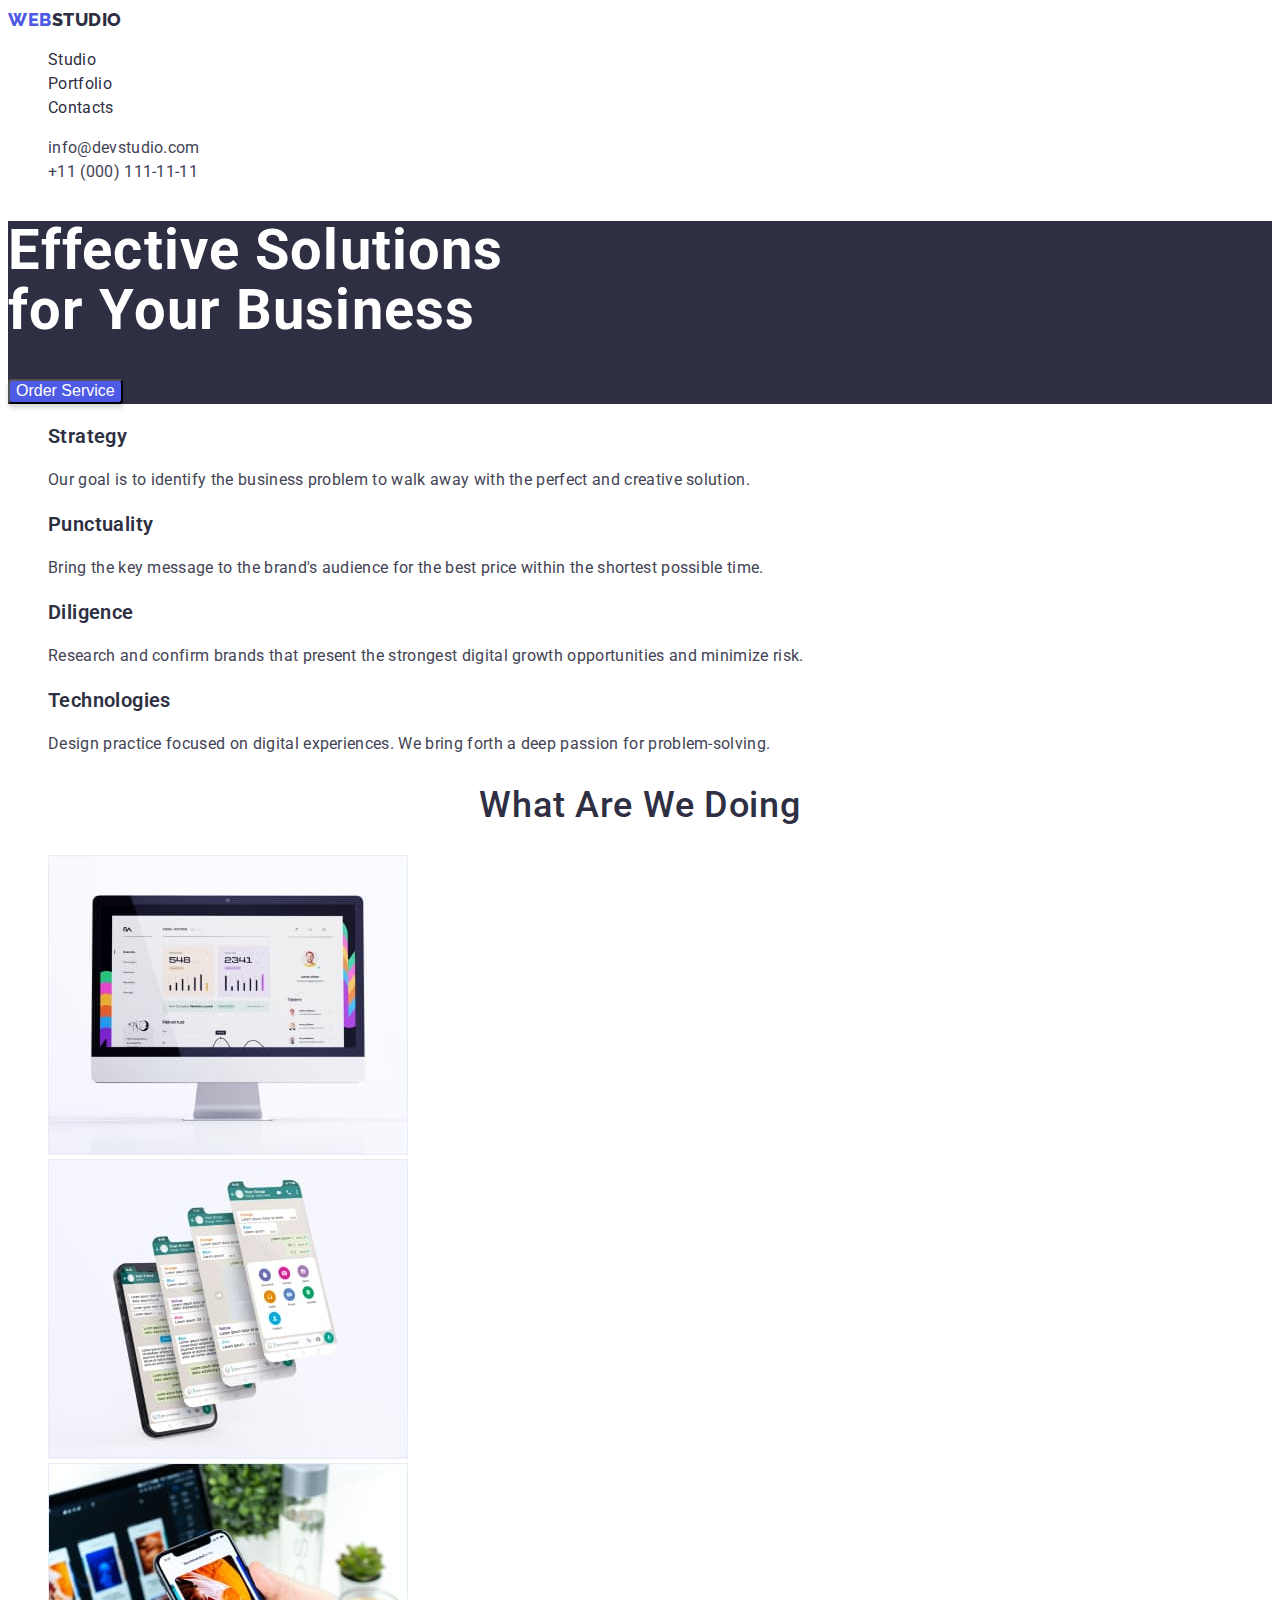
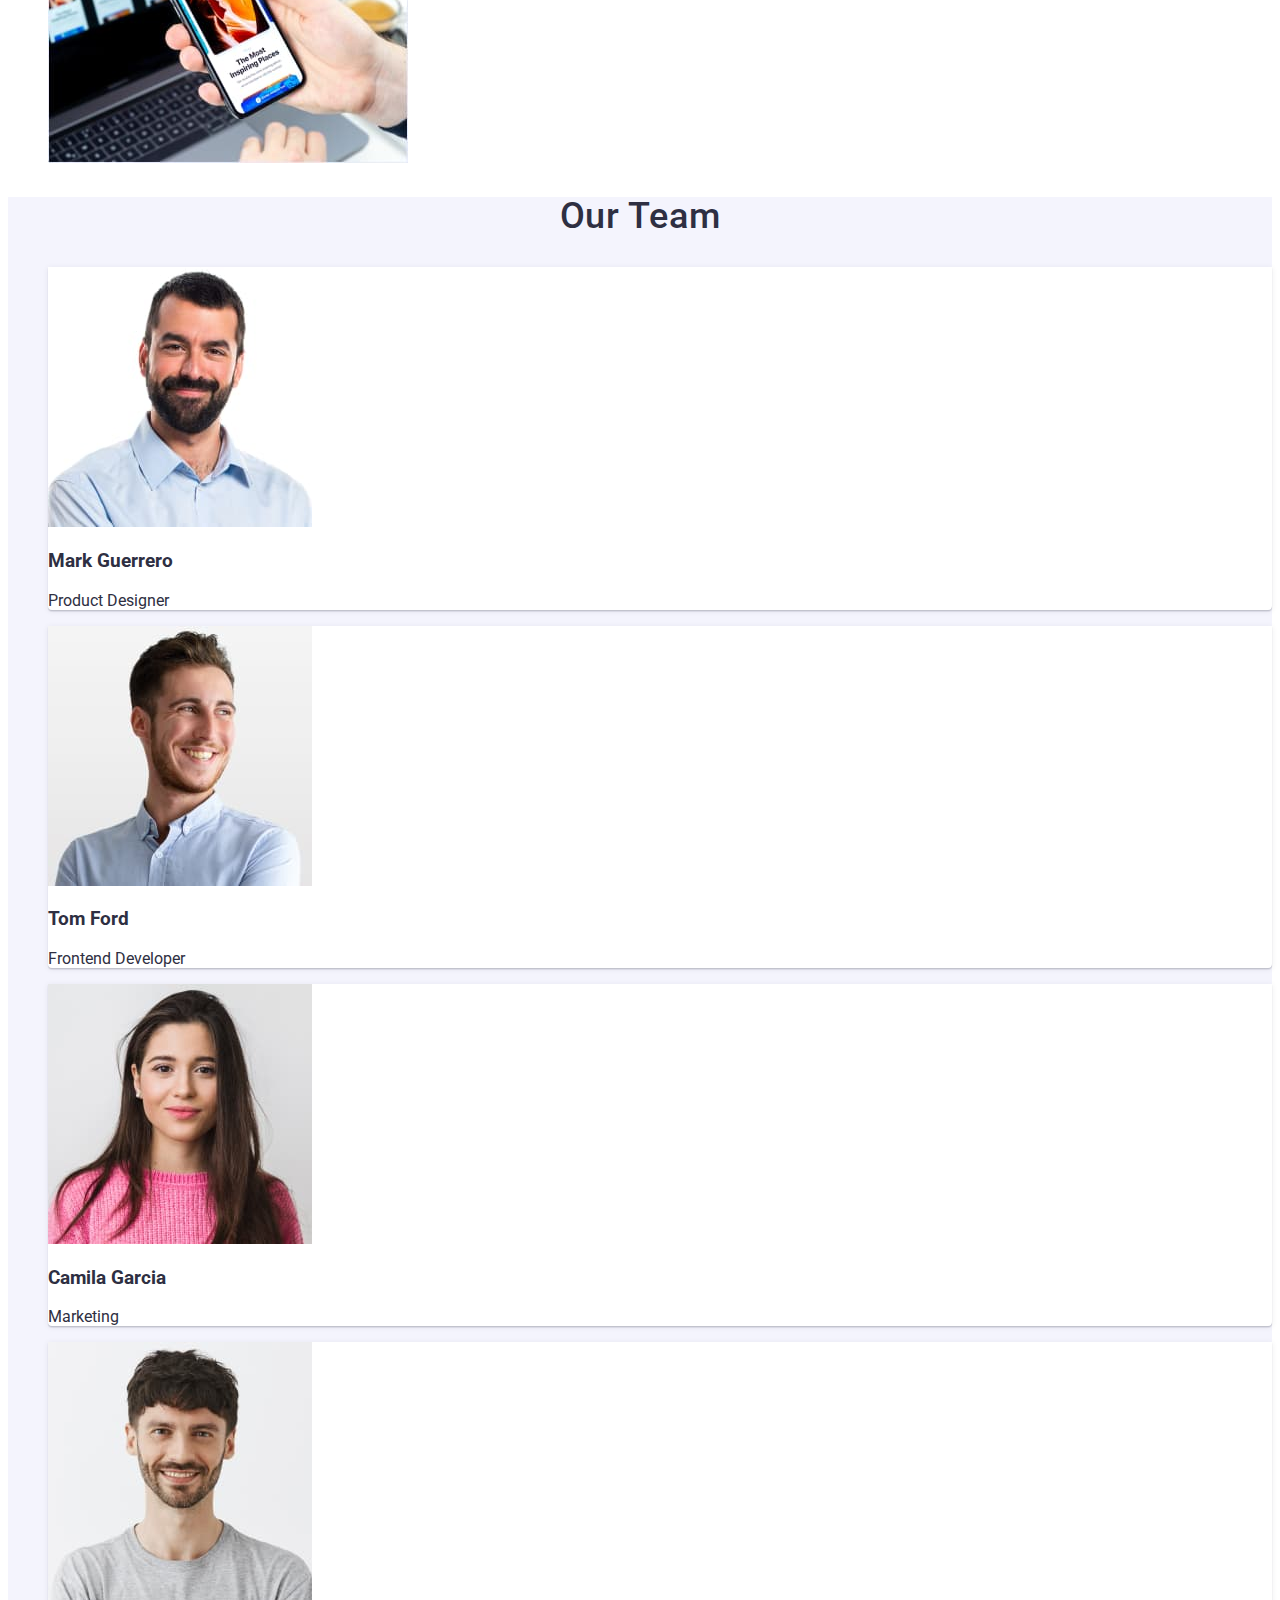
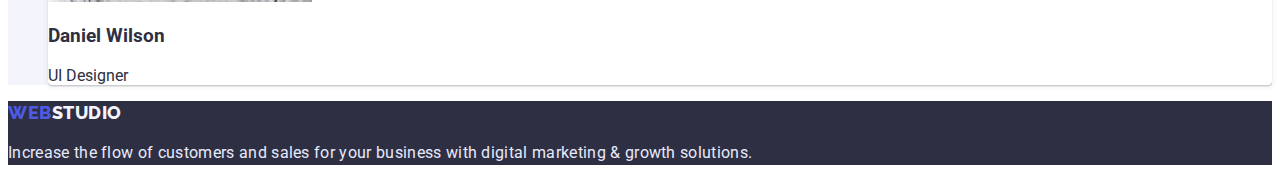
<file: index.html>
<!DOCTYPE html>
<html lang="en">
<head>
    <meta charset="UTF-8">
    <meta http-equiv="X-UA-Compatible" content="IE=edge">
    <meta name="viewport" content="width=device-width, initial-scale=1.0">
    <title>Main Page</title>
    
    <link rel="stylesheet" href="./css/styles.css">
    <link rel="preconnect" href="https://fonts.googleapis.com">
    <link rel="preconnect" href="https://fonts.gstatic.com" crossorigin>
    <link href="https://fonts.googleapis.com/css2?family=Raleway:wght@800&family=Roboto:wght@400;500;700&display=swap" rel="stylesheet">
</head>

<body>
    <header class="header">
        <nav>
            <a href="./index.html" class="logo"><span class="web-logo">WEB</span>STUDIO</a>
            <ul class="header-list list"> 
                <li><a class="header-link link" href="index.html">Studio</a></li>
                <li><a class="header-link link" href="portfolio.html">Portfolio</a></li>
                <li><a class="header-link link" href="/">Contacts</a></li>
            </ul>
        </nav>

            <ul class="comm-list list">
                <li>
                    <a class="comm-link link" href="mailto:info@devstudio.com">info@devstudio.com</a>
                </li>
                <li>
                    <a class="comm-link link" href="tel:+11(000)1111111">+11 (000) 111-11-11</a>
                </li>
            </ul>

    </header>

    <main>       
        <section class="hero">
            <h1 class="hero-title">Effective Solutions<br>for Your Business</h1>
            <div>
                <button class="hero-button">Order Service</button>
            </div>
        </section>

        <section class="section-one">
            <ul class="list">
                <li>
                    <h3 class="section-one-title">Strategy</h3>
                    <p class="section-one-text">Our goal is to identify the business
                        problem to walk away with the perfect and creative solution. </p>
                </li>
                <li>
                    <h3 class="section-one-title">Punctuality</h3>
                    <p class="section-one-text">Bring the key message to the brand's audience for the best price within the shortest possible time.</p>
                </li>
                <li>
                    <h3 class="section-one-title">Diligence</h3>
                    <p class="section-one-text">Research and confirm brands that present the strongest digital growth opportunities and minimize risk.</p>
                </li>
                <li>
                    <h3 class="section-one-title">Technologies</h3>
                    <p class="section-one-text">Design practice focused on digital experiences. We bring forth a deep passion for problem-solving.</p>
                </li>
            </ul>
        </section>

        <section class="section-two">
            <h2 class="section-two-title">What are we doing</h2>
            <ul class="list">
                <li><img width="360" height="300" src="./images/photo_1.jpg" alt="photo_1"></li>
                <li><img width="360" height="300" src="./images/photo_2.jpg" alt="photo_2"></li>
                <li><img width="360" height="300" src="./images/photo_3.jpg" alt="photo_3"></li>
            </ul>
        </section>

        <section class="section-three">
            <h2 class="section-three-title">Our Team</h2>
            <ul class="list">
                <li class="section-three-member"><img width="264" height="260" src="./images/mark_guerrero.jpg" alt="mark_guerrero"><h3>Mark Guerrero</h3><p>Product Designer</p></li>
                <li class="section-three-member"><img width="264" height="260" src="./images/tom_ford.jpg" alt="images/tom_ford"><h3>Tom Ford</h3><p>Frontend Developer</p></li>
                <li class="section-three-member"><img width="264" height="260" src="./images/camila_garcia.jpg" alt="camila_garcia"><h3>Camila Garcia</h3><p>Marketing</p></li>
                <li class="section-three-member"><img width="264" height="260" src="./images/daniel_wilson.jpg" alt="daniel_wilson"><h3>Daniel Wilson</h3><p>UI Designer</p></li>
            </ul>
        </section>

    </main>

    <footer class="footer">
        <a href="./index.html" class="footer-logo"><span class="web-logo">WEB</span>STUDIO</a>
        <p class="footer-text">Increase the flow of customers and sales for your business with digital marketing & growth solutions.</p>
    </footer>
</body>
</html>
</file>
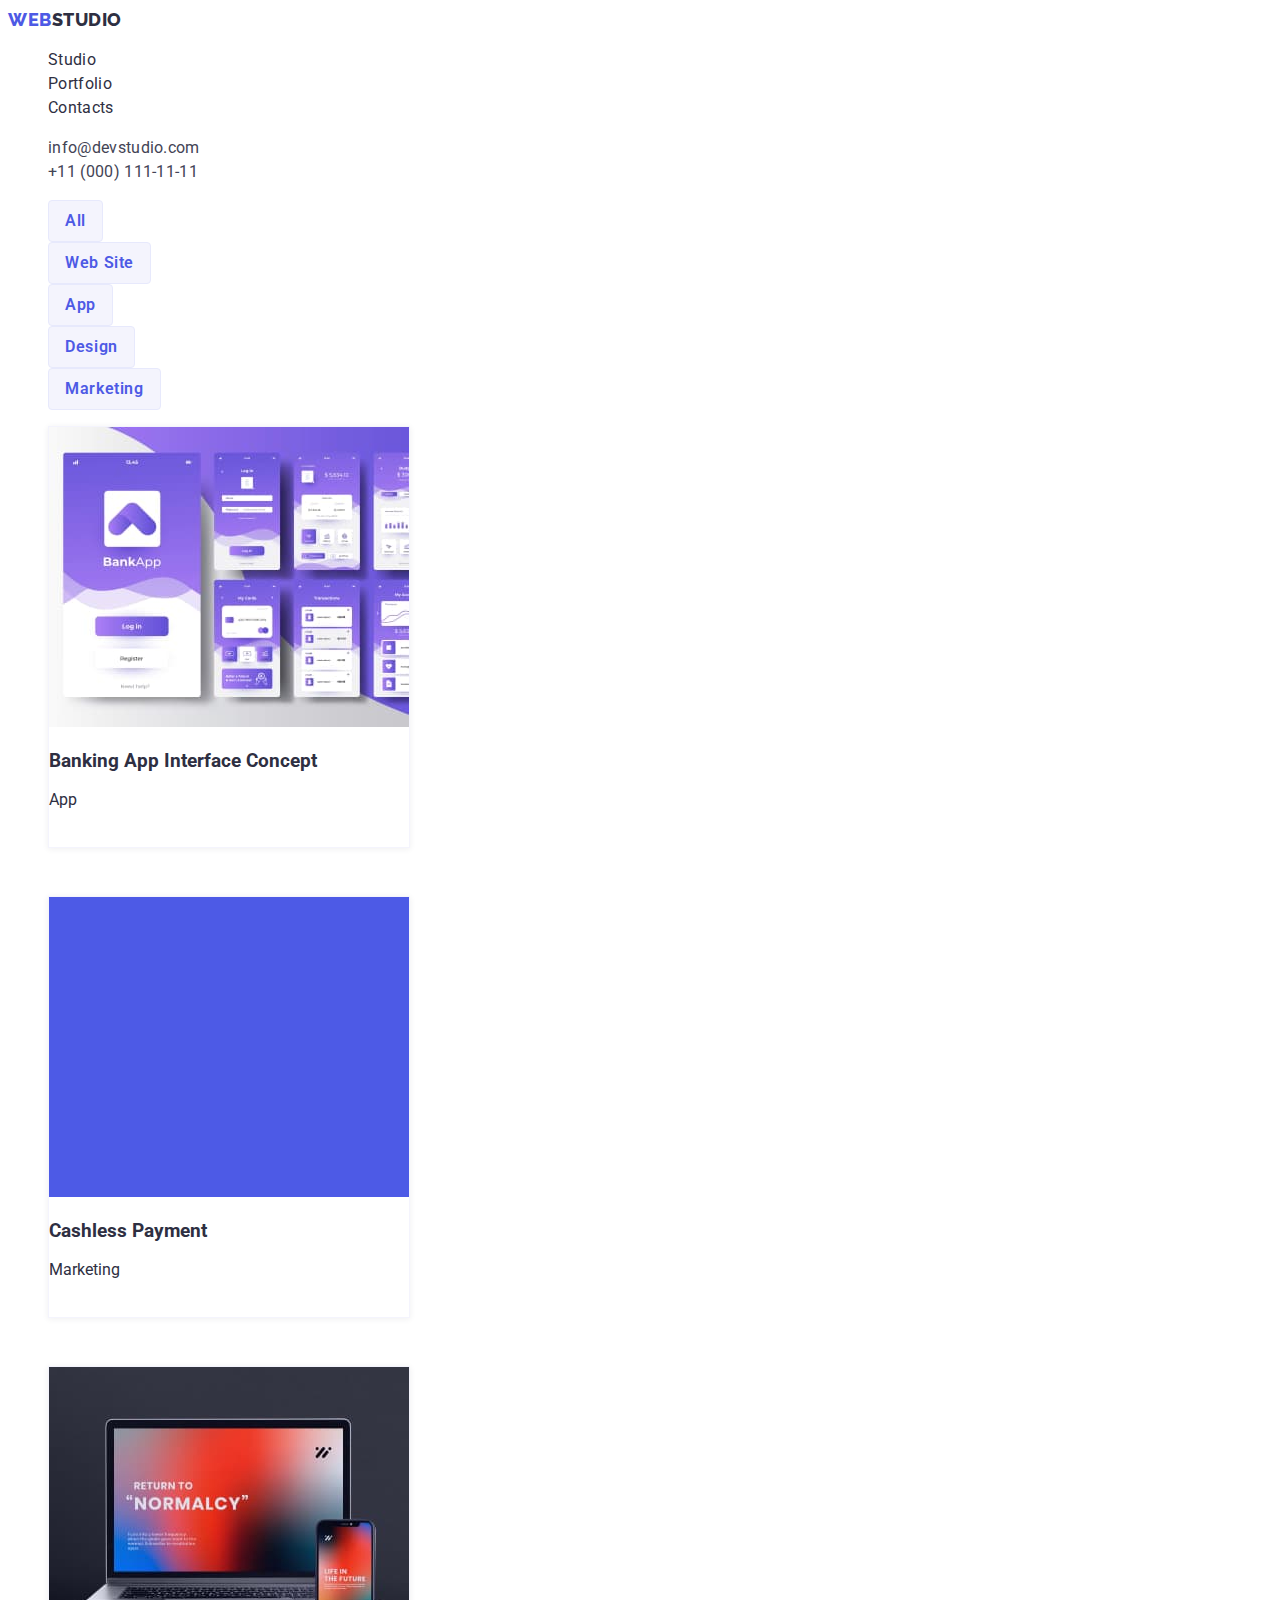
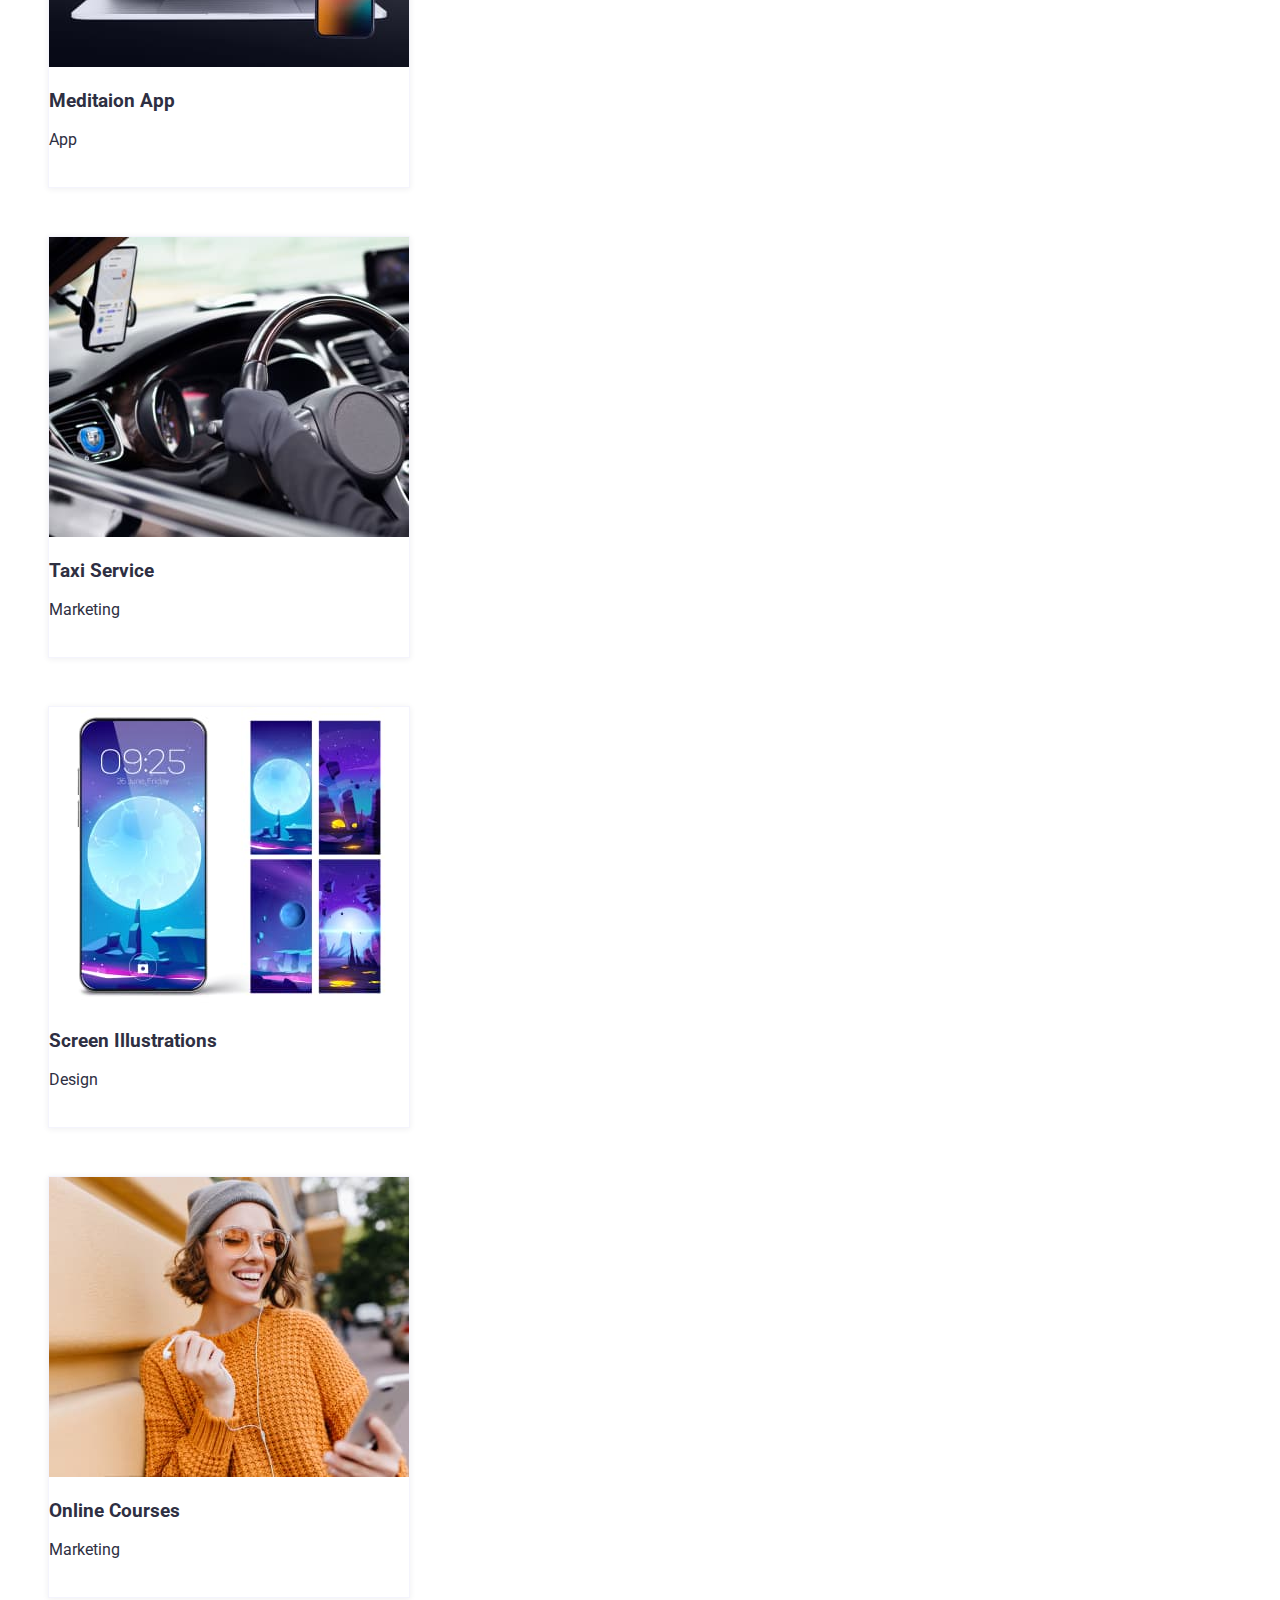
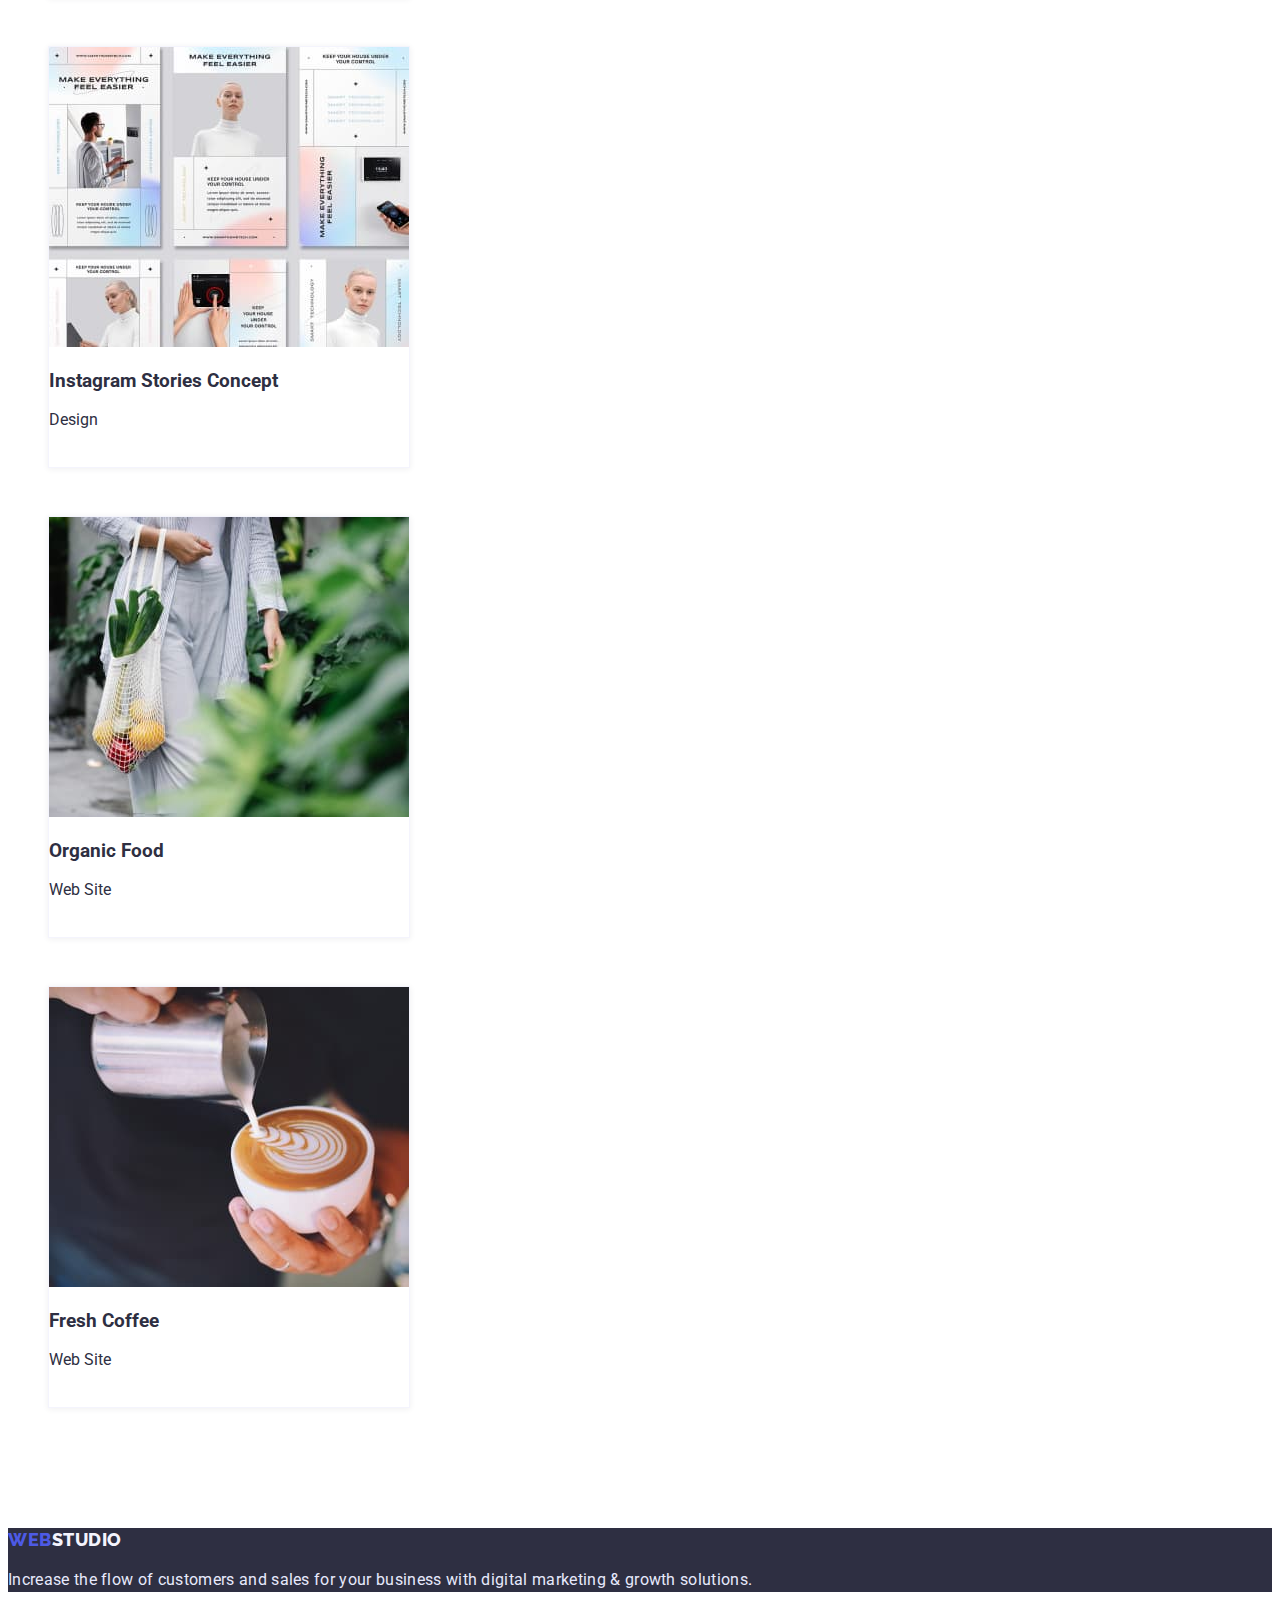
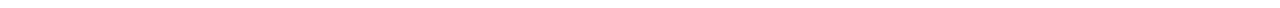
<file: portfolio.html>
<!DOCTYPE html>
<html lang="en">
<head>
    <meta charset="UTF-8">
    <meta http-equiv="X-UA-Compatible" content="IE=edge">
    <meta name="viewport" content="width=device-width, initial-scale=1.0">
    <title>Portfolio</title>
    
    <link rel="stylesheet" href="./css/styles.css">
    <link rel="preconnect" href="https://fonts.googleapis.com">
    <link rel="preconnect" href="https://fonts.gstatic.com" crossorigin>
    <link href="https://fonts.googleapis.com/css2?family=Raleway:wght@800&family=Roboto:wght@400;500;700&display=swap" rel="stylesheet">
</head>
<body>
    <header class="header">
        <nav>
            <a href="./index.html" class="logo"><span class="web-logo">WEB</span>STUDIO</a>
            <ul class="header-list list"> 
                <li><a class="header-link link" href="index.html">Studio</a></li>
                <li><a class="header-link link" href="">Portfolio</a></li>
                <li><a class="header-link link" href="/">Contacts</a></li>
            </ul>
        </nav>

            <ul class="comm-list list">
                <li>
                    <a class="comm-link link" href="mailto:info@devstudio.com">info@devstudio.com</a>
                </li>
                <li>
                    <a class="comm-link link" href="tel:+11(000)1111111">+11 (000) 111-11-11</a>
                </li>
            </ul>

    </header>

    <main>       
        <section class="cards">
            <h2 hidden>Filter</h2>
            <ul class="list">
                <li><button class="filter-button" type="button">All</button></li>
                <li><button class="filter-button" type="button">Web Site</button></li>
                <li><button class="filter-button" type="button">App</button></li>
                <li><button class="filter-button" type="button">Design</button></li>
                <li><button class="filter-button" type="button">Marketing</button></li>
            </ul>
            <h2 hidden>Cards</h2>
            <ul class="list">
                <li class="card"><img width="360" height="300" src="./images/card_1.jpg" alt="card_1"><h3>Banking App Interface Concept</h3><p>App</p></li>
                <li class="card"><img width="360" height="300" src="./images/card_2.jpg" alt="card_2"><h3>Cashless Payment</h3><p>Marketing</p></li>
                <li class="card"><img width="360" height="300" src="./images/card_3.jpg" alt="card_3"><h3>Meditaion App</h3><p>App</p></li>
                <li class="card"><img width="360" height="300" src="./images/card_4.jpg" alt="card_4"><h3>Taxi Service</h3><p>Marketing</p></li>
                <li class="card"><img width="360" height="300" src="./images/card_5.jpg" alt="card_5"><h3>Screen Illustrations</h3><p>Design</p></li>
                <li class="card"><img width="360" height="300" src="./images/card_6.jpg" alt="card_6"><h3>Online Courses</h3><p>Marketing</p></li>
                <li class="card"><img width="360" height="300" src="./images/card_7.jpg" alt="card_7"><h3>Instagram Stories Concept</h3><p>Design</p></li>
                <li class="card"><img width="360" height="300" src="./images/card_8.jpg" alt="card_8"><h3>Organic Food</h3><p>Web Site</p></li>
                <li class="card"><img width="360" height="300" src="./images/card_9.jpg" alt="card_9"><h3>Fresh Coffee</h3><p></p>Web Site</li>
            </ul>
        </section>
    </main>

    <footer class="footer">
        <a href="./index.html" class="footer-logo"><span class="web-logo">WEB</span>STUDIO</a>
        <p class="footer-text">Increase the flow of customers and sales for your business with digital marketing & growth solutions.</p>
    </footer>
</body>
</html>
</file>
<file: css/styles.css>
body {
    font-family: 'Roboto', sans-serif;
    color: #2e2f42;
    background: #ffffff;
}

.logo {
    font-family: 'Raleway', sans-serif;
    font-weight: 800;
    font-size: 18px;
    line-height: 1.33;
    color: inherit;
    letter-spacing: 0.03em;
    text-decoration: none;
}

.web-logo {
    color: #4d5ae5;
}


.header-link {
    font-size: 16px;
    line-height: 1.5;
    letter-spacing: 0.02em;
    color: inherit;
    
}
.header-link:hover,
.header-link:focus {
    color: #4D5AE5;
}

.comm-link {
    font-size: 16px;
    line-height: 1.5;
    letter-spacing: 0.02em;
    color: #434455;
    text-decoration: none; 
}

.link:hover,
.link:focus {
    color: #4D5AE5;
}

.list {
    list-style: none
    
}

.link {
    text-decoration: none
}

.hero {
    background-color: #2E2F42;;
}

.hero-title {
    font-size: 56px;
    line-height: 1.07;
    letter-spacing: 0.02em;
    color: #ffffff;
}

.hero-button {
    font-size: 16px;
    line-height: 1.18;
    color: #FFFFFF;
    background: #4D5AE5;
    box-shadow: 0px 4px 4px rgba(0, 0, 0, 0.15);
    border-radius: 4px;
}

.hero-button:hover {
    box-shadow: 0px 1px 6px rgba(46, 47, 66, 0.08), 0px 1px 1px rgba(46, 47, 66, 0.16),
    0px 2px 1px rgba(46, 47, 66, 0.08);
}

.hero-button:active {
    background: #404bbf;
    box-shadow: 0px 4px 4px rgba(0, 0, 0, 0.15);
}


.section-one-title {
    font-weight: 600;
    font-size: 20px;
    line-height: 1.2;
    letter-spacing: 0.02em;
    color: #2E2F42;
    text-transform: capitalize;
}

.section-one-text {
    font-size: 16px;
    line-height: 1.5;
    letter-spacing: 0.02em;
    color: #434455;
}

.section-two-title {
    font-weight: 500;
    font-size: 36px;
    line-height: 1.11;
    text-align: center;
    letter-spacing: 0.02em;
    text-transform: capitalize;
}

.section-three {
background: #F4F4FD;
}

.section-three-title {
    font-weight: 500;
    font-size: 36px;
    line-height: 1.11;
    text-align: center;
    letter-spacing: 0.02em;
    text-transform: capitalize;
}

.section-three-member {
    background: #ffffff;
    box-shadow: 0px 1px 6px rgba(46, 47, 66, 0.08), 0px 1px 1px rgba(46, 47, 66, 0.16),
    0px 2px 1px rgba(46, 47, 66, 0.08);
    border-radius: 0px 0px 4px 4px;
}

.footer {
background: #2E2F42;
}

.footer-text {
font-size: 16px;
line-height: 1.5;
letter-spacing: 0.02em;
color: #E7E9FC;
}

.footer-logo {
    font-family: 'Raleway', sans-serif;
    font-weight: 800;
    font-size: 18px;
    line-height: 1.33;
    color: inherit;
    letter-spacing: 0.03em;
    text-decoration: none;
    color: #F4F4FD;
}

.filter-button {
    font-family: inherit;
    font-weight: 600;
    font-size: 16px;
    line-height: 1.5;
    padding: 8px 16px;
    letter-spacing: 0.04em;
    color: #4d5ae5;
    background: #f4f4fd;
    border: 1px solid #E7E9FC;
    border-radius: 4px;
}

.filter-button:hover {
    color: #ffffff;
    background: #4d5ae5;
    box-shadow: 0px 3px 1px rgba(0, 0, 0, 0.1), 0px 2px 1px rgba(0, 0, 0, 0.08),
    0px 2px 2px rgba(0, 0, 0, 0.12);
}

.cards {
    margin-bottom: 120px;
}

.card {
    margin-bottom: 48px;
    margin-right: 24px;
    width: 360px;
    height: 420px;
    background: #ffffff;
    border: 0.5px solid #f4f4fd;
    box-shadow: 0px 1px 6px rgba(46, 47, 66, 0.08);
}
</file>
